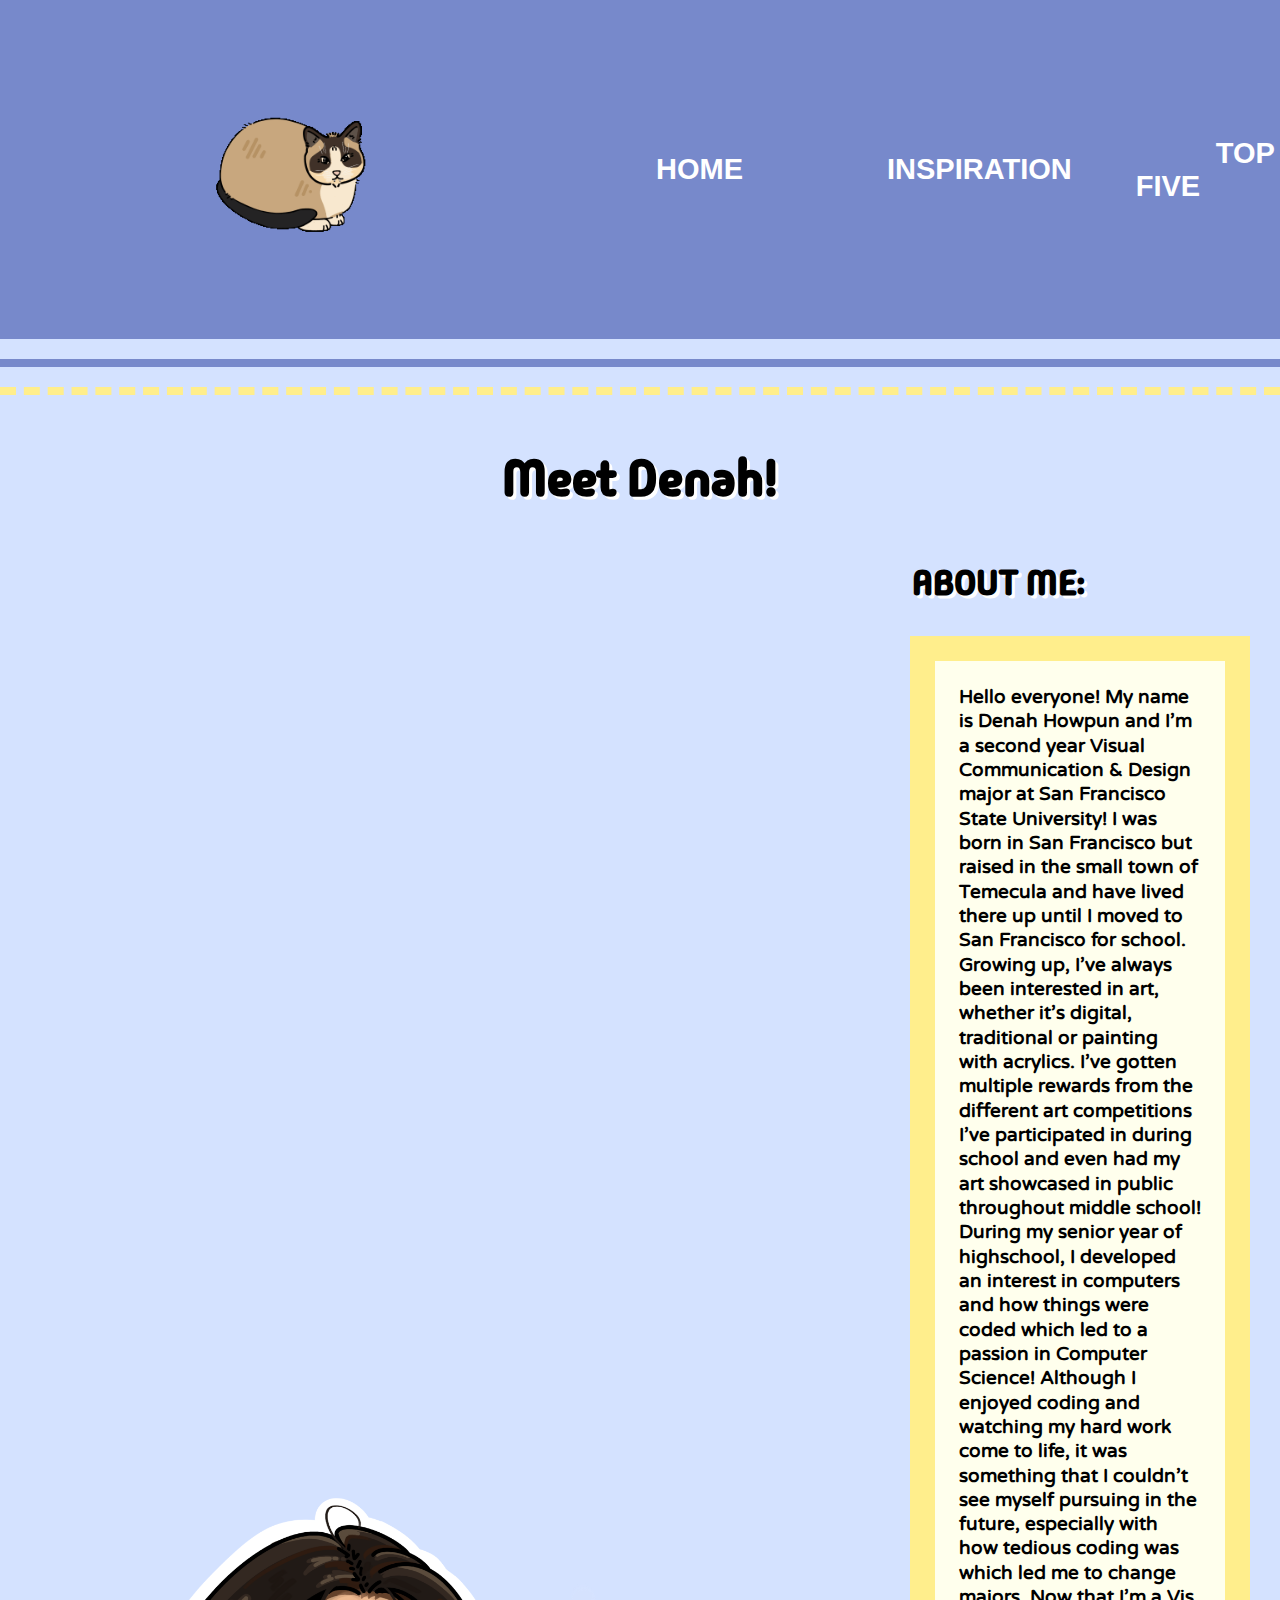
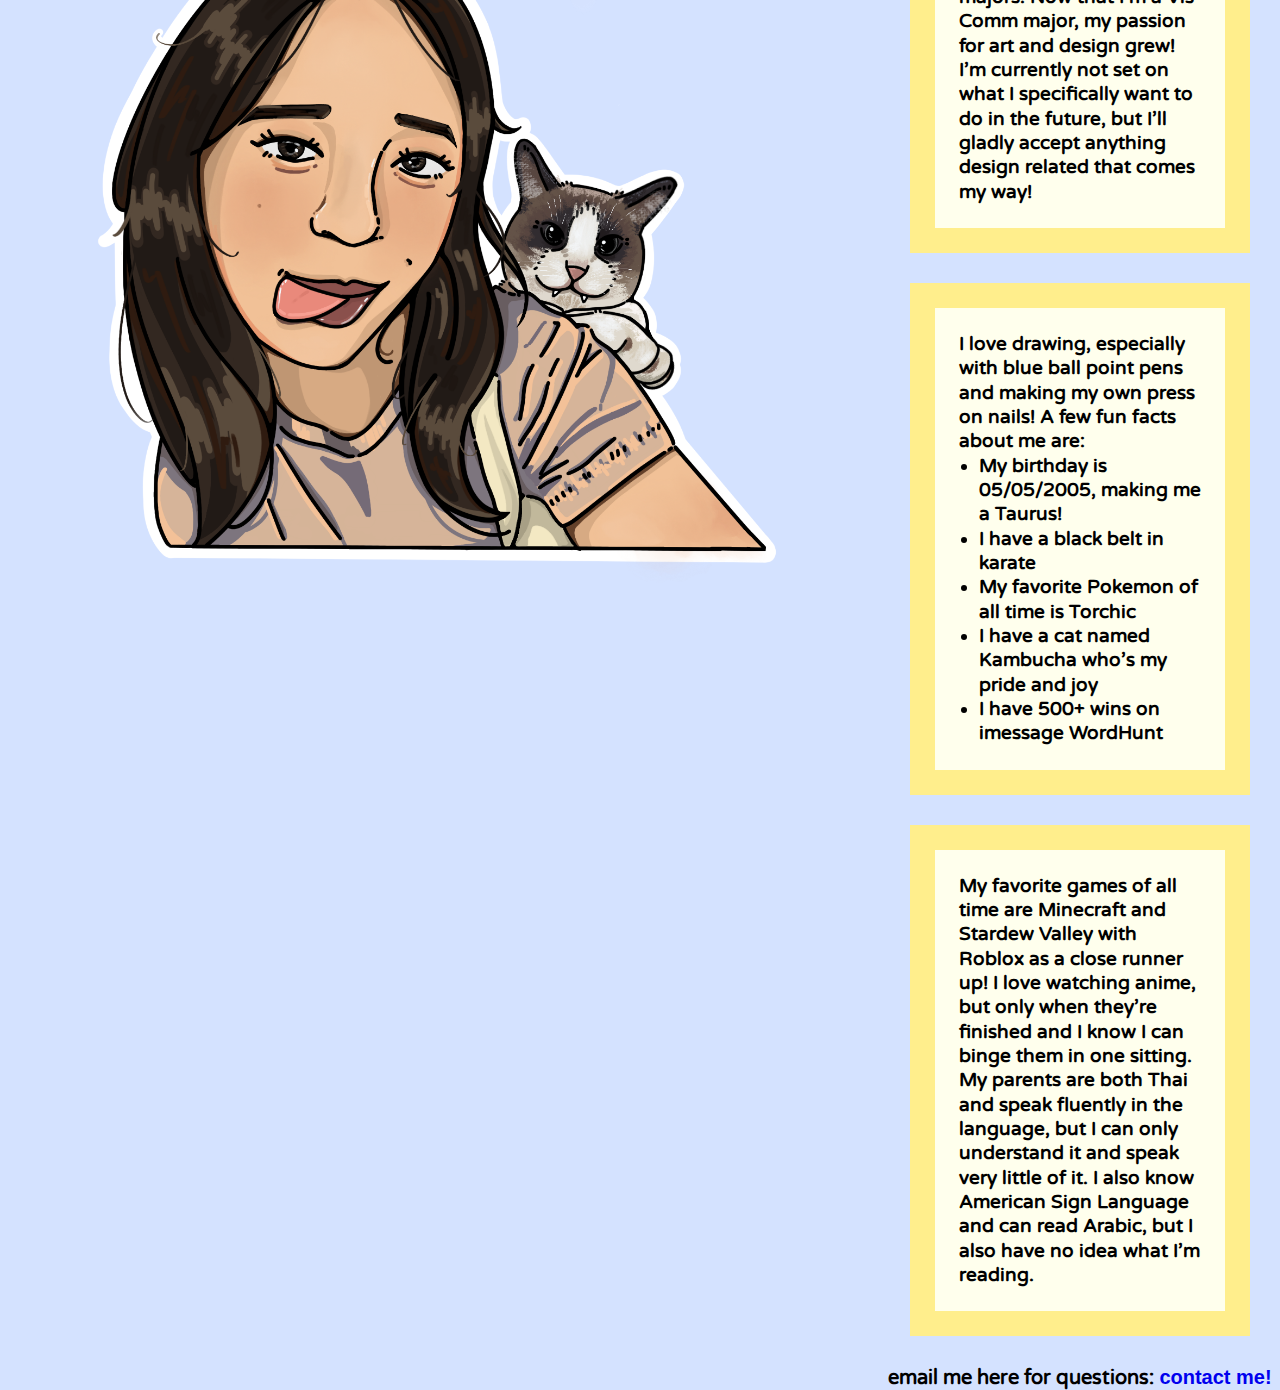
<file: index.html>
<!DOCTYPE html>
<html lang="en">
    <head>
        <meta charset="UTF-8">
        <link rel="stylesheet" href="css/style.css">
        <link rel="stylesheet" href="https://fonts.googleapis.com/css2?family=Varela+Round&display=swap">
        <link rel="stylesheet" href="https://fonts.googleapis.com/css2?family=Lato:ital,wght@0,100;0,300;0,400;0,700;0,900;1,100;1,300;1,400;1,700;1,900&family=Madimi+One&family=Ubuntu:ital,wght@0,300;0,400;0,500;0,700;1,300;1,400;1,500;1,700&family=Varela+Round&display=swap">
    
        <title>Home</title>
    </head>
    <body>

        <header>
            <nav class="navbar">
            <a href="index.html" class="gif-button">
                <img src="img/kambucha.gif"> </a>
            <a href="index.html">home</a>
            <a href="inspiration/index.html">inspiration</a>
            <a href="topFive/index.html"><span class="no-space">top five</span></a>
            </nav>
        </header>

        <div class="horizontal-line"></div>
        <div class="dashed-line"></div>

        <h1>Meet Denah!</h1>

        <section class="homepage">
            <div class="homepage-img">
                <img src="img/selfportrait.png">
                </div>

            </p>
            <div class="home-text">
                <h2>  about me: </h2>
                <h3>
            Hello everyone! My name is Denah Howpun and I’m a second year Visual Communication & Design major at San Francisco State University! 

            I was born in San Francisco but raised in the small town of Temecula and have lived there up until I moved to San Francisco for school. 
            Growing up, I’ve always been interested in art, whether it’s digital, traditional or painting with acrylics. I’ve gotten multiple rewards from the different art competitions I’ve participated in during school and even had my art showcased in public throughout middle school! 
            During my senior year of highschool, I developed an interest in computers and how things were coded which led to a passion in Computer Science! 
            Although I enjoyed coding and watching my hard work come to life, it was something that I couldn’t see myself pursuing in the future, especially with how tedious coding was which led me to change majors. 
            Now that I’m a Vis Comm major, my passion for art and design grew! 
            I’m currently not set on what I specifically want to do in the future, but I’ll gladly accept anything design related that comes my way!
                </h3>
            <h3>
                     I love drawing, especially with blue ball point pens and making my own press on nails! A few fun facts about me are:
                     <ul class="list">
                         <li>My birthday is 05/05/2005, making me a Taurus!</li>
                        <li>I have a black belt in karate</li>
                         <li>My favorite Pokemon of all time is Torchic</li>
                        <li>I have a cat named Kambucha who’s my pride and joy</li>
                        <li>I have 500+ wins on imessage WordHunt</li>
                    </ul>
            </h3>
            <h3>
            My favorite games of all time are Minecraft and Stardew Valley with Roblox as a close runner up! 
            I love watching anime, but only when they’re finished and I know I can binge them in one sitting. 
            My parents are both Thai and speak fluently in the language, but I can only understand it and speak very little of it. 
            I also know American Sign Language and can read Arabic, but I also have no idea what I’m reading.
        </h3>
    </p>
    <footer>
         email me here for questions:
                <a href = "mailto: denah.howpunz224@gmail.com">contact me!</a>
    </footer>
</div>
    </body>
</html>
</file>
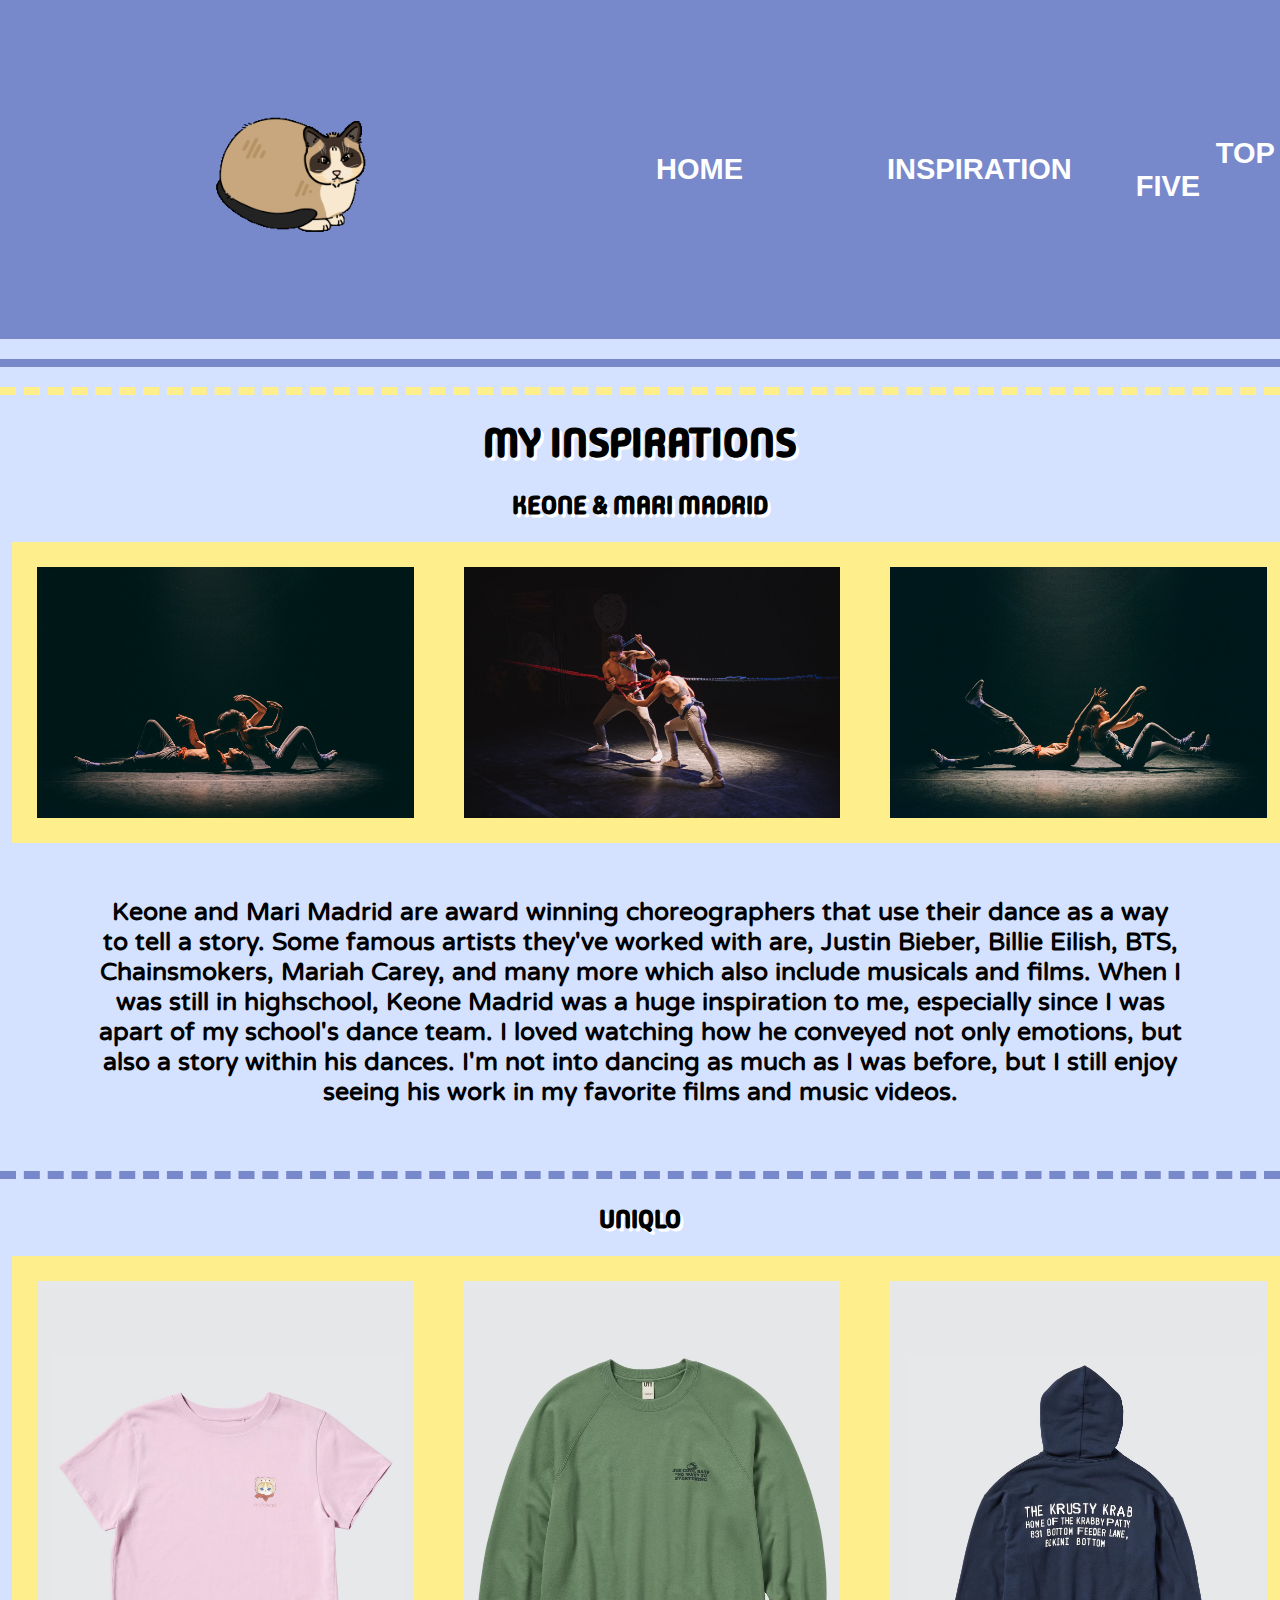
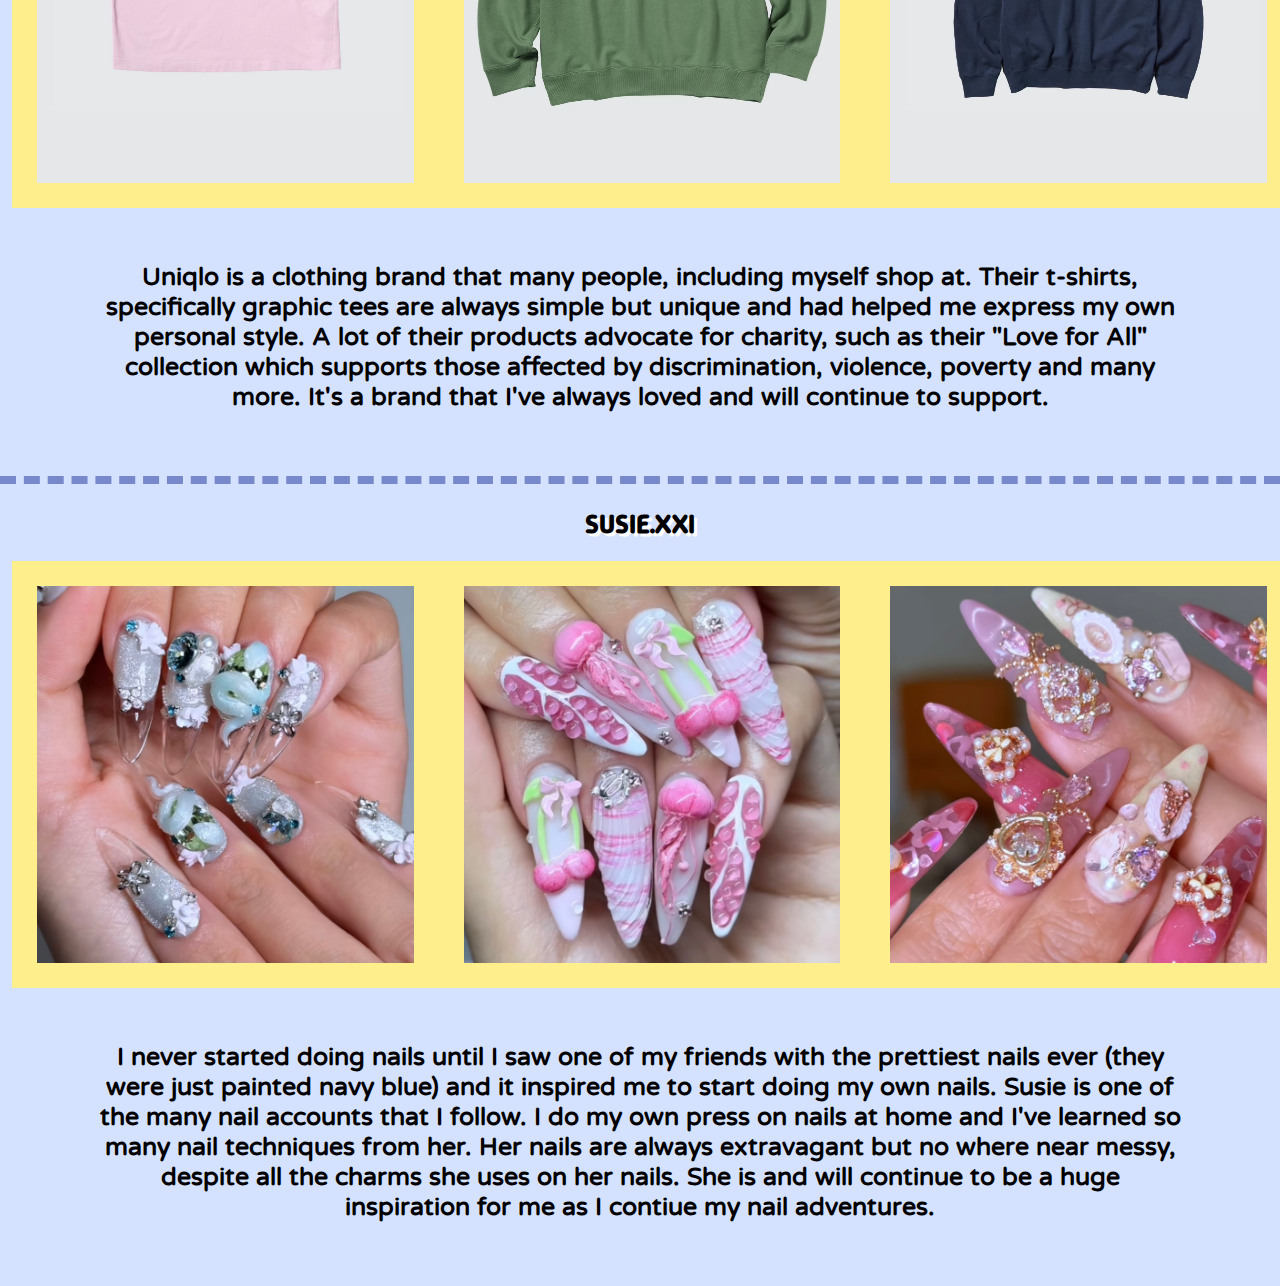
<file: inspiration/index.html>
<!DOCTYPE html>
<html lang="en">
    <head>
        <meta charset="UTF-8">
        <link rel="stylesheet" href="css/style.css">
        <title>My Inspirations!!</title>
    </head>

    <header>
        <nav class="navbar">
        <a href="../index.html" class="gif-button">
            <img src="img/kambucha3.gif"></a>
        <a href="../index.html">home</a>
        <a href="../inspiration/index.html">inspiration</a>
        <a href="../topFive/index.html"><span class="no-space">top five</span></a>
        </nav>
        </header>

        <div class="horizontal-line"></div>
        <div class="dashed-line"></div>
        <div class="vertical-line"></div>

    <body>
        <h1 class="inspo-header"> my inspirations</h1>
        <h2 class="keone-list"> Keone & Mari Madrid </h2>

        <div class="row">
        <div class="keone-container">
            <a href="https://www.keoneandmari.com"><img src="img/keone.jpeg" alt="Keone Madrid"></a>
            <a href="https://youtu.be/ju2mDnpKEOE?si=PNp7BnZfOcYX-xCp"><img src="img/keone2.jpeg" alt="Keone Madrid Identity Video"></a>
            <a href="https://youtu.be/O02JZBLJnXQ?si=gDQ_Ob1FFlmS4fF8"><img src="img/keone3.jpeg" alt="Keone Madrid"></a>
            </div>
            <p class="keone-text"> Keone and Mari Madrid are award winning choreographers that use their dance as a way to tell a story. Some famous artists they've worked with are, Justin Bieber, Billie Eilish, BTS, Chainsmokers, Mariah Carey, and many more which also include musicals and films.
                When I was still in highschool, Keone Madrid was a huge inspiration to me, especially since I was apart of my school's dance team. I loved watching how he conveyed not only emotions, but also a story within his dances. I'm not into dancing as much as I was before, but I still enjoy
                seeing his work in my favorite films and music videos. </p>

                <div class="dashed-bottom"></div>

          <h2 class="uniqlo-list"> Uniqlo </h2>
          <div class="row">
          <div class="uniqlo-container">
            <a href="https://www.uniqlo.com/us/en/"><img src="img/uniqlo1.avif" alt="Uniqlo Apparel"></a>
            <a href="https://www.uniqlo.com/us/en/special-feature/ut"><img src="img/uniqlo3.avif" alt="Uniqlo Apparel"></a>
            <a href="https://www.uniqlo.com/us/en/contents/feature/peace-for-all/"><img src="img/uniqlo5.avif" alt="Uniqlo Apparel"></a>
          </div>
          <p class="uniqlo-text"> Uniqlo is a clothing brand that many people, including myself shop at. Their t-shirts, specifically graphic tees are always simple but unique and had helped me express my own personal style. A lot of their products advocate for charity, such as their 
            "Love for All" collection which supports those affected by discrimination, violence, poverty and many more. It's a brand that I've always loved and will continue to support. </p>

            <div class="dashed-bottom"></div>

          <h2 class="susie-list"> susie.xxi </h2>
          <div class="row">
          <div class="susie-container">
            <a href="https://www.instagram.com/susie.xxi?utm_source=ig_web_button_share_sheet&igsh=ZDNlZDc0MzIxNw=="><img src="img/nails1.jpg" alt="Susie Nails"></a>
            <a href="https://www.tiktok.com/@susiexxi?is_from_webapp=1&sender_device=pc"><img src="img/nails2.jpg" alt="Susie Nails"></a>
            <a href="https://youtube.com/@susiexxi?si=P__yLx_3VLeN6wrx"><img src="img/nails3.jpg" alt="Susie Nails"></a>
          </div>
          <p class="susie-text"> I never started doing nails until I saw one of my friends with the prettiest nails ever (they were just painted navy blue) and it inspired me to start doing my own nails. Susie is one of the many nail accounts that I follow. I do my own press on nails at home
            and I've learned so many nail techniques from her. Her nails are always extravagant but no where near messy, despite all the charms she uses on her nails. She is and will continue to be a huge inspiration for me as I contiue my nail adventures. </p>
        </div>      
    </body>
</html>
</file>
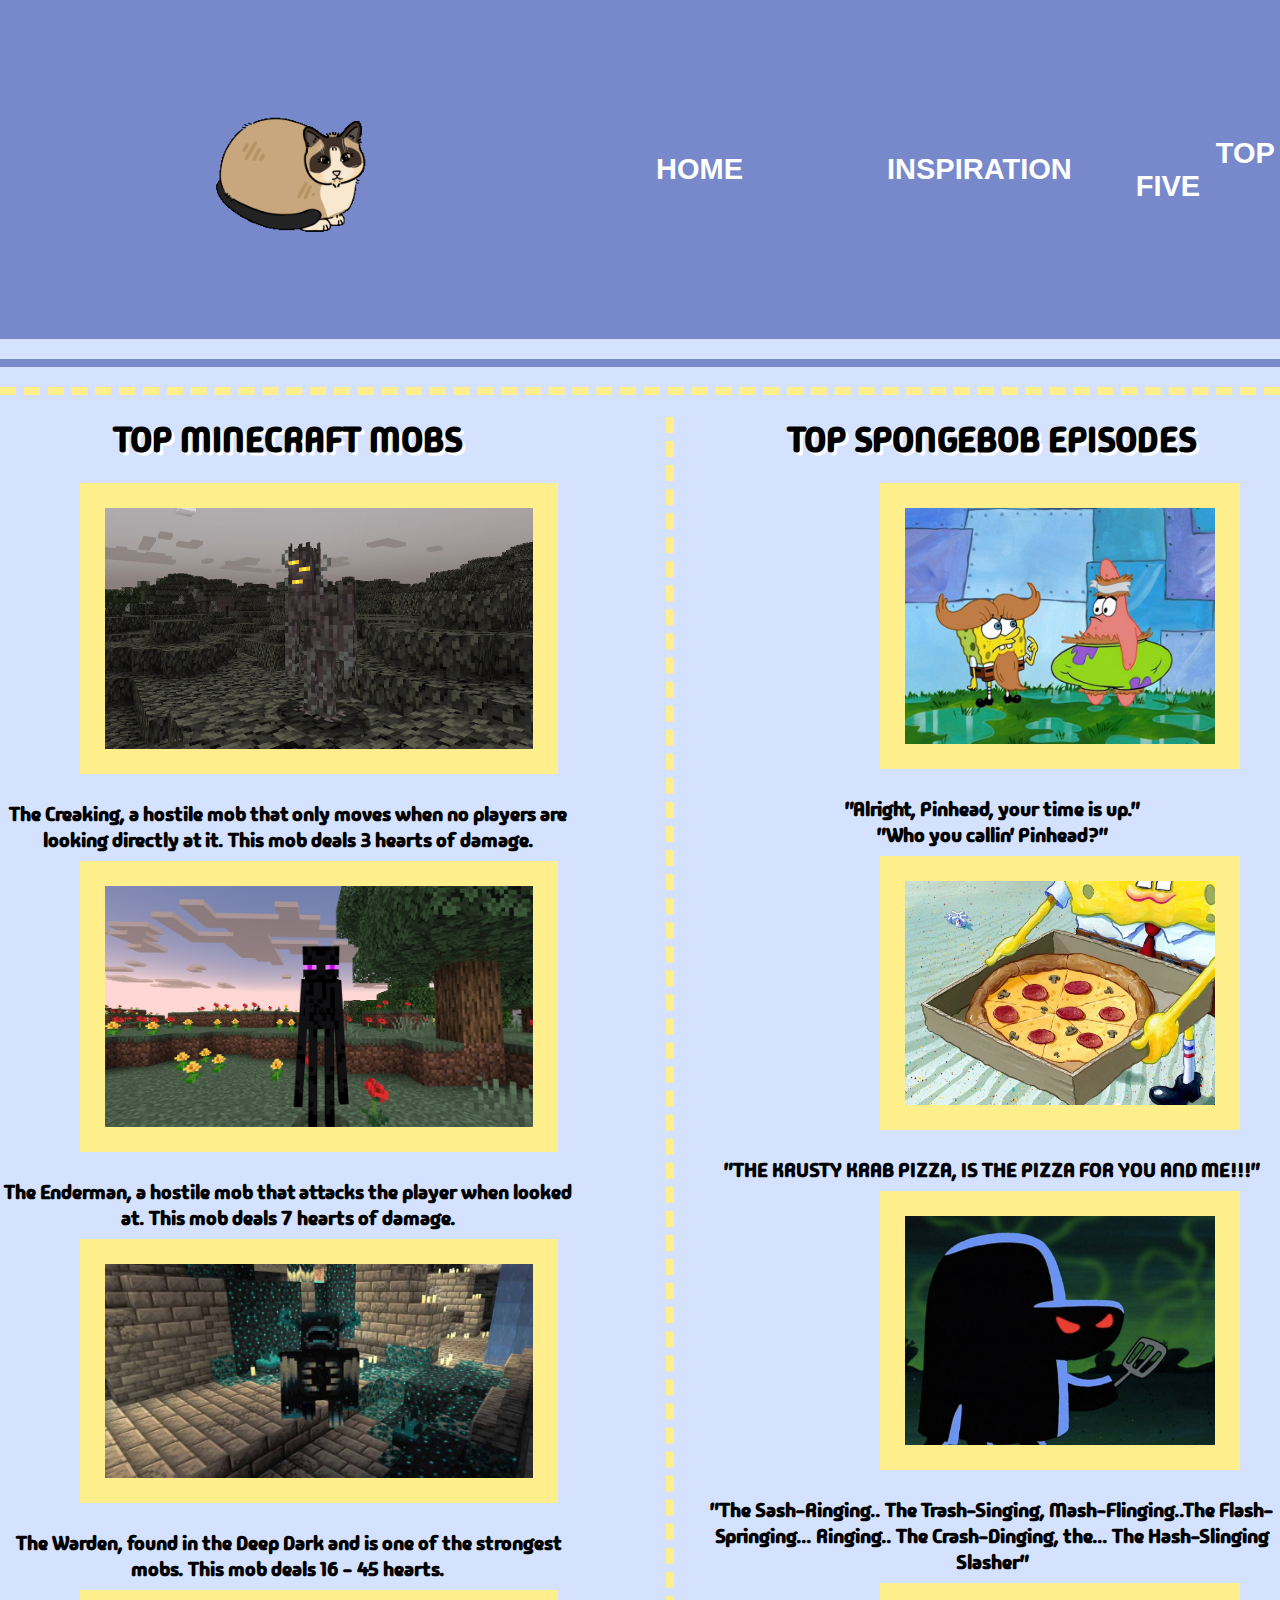
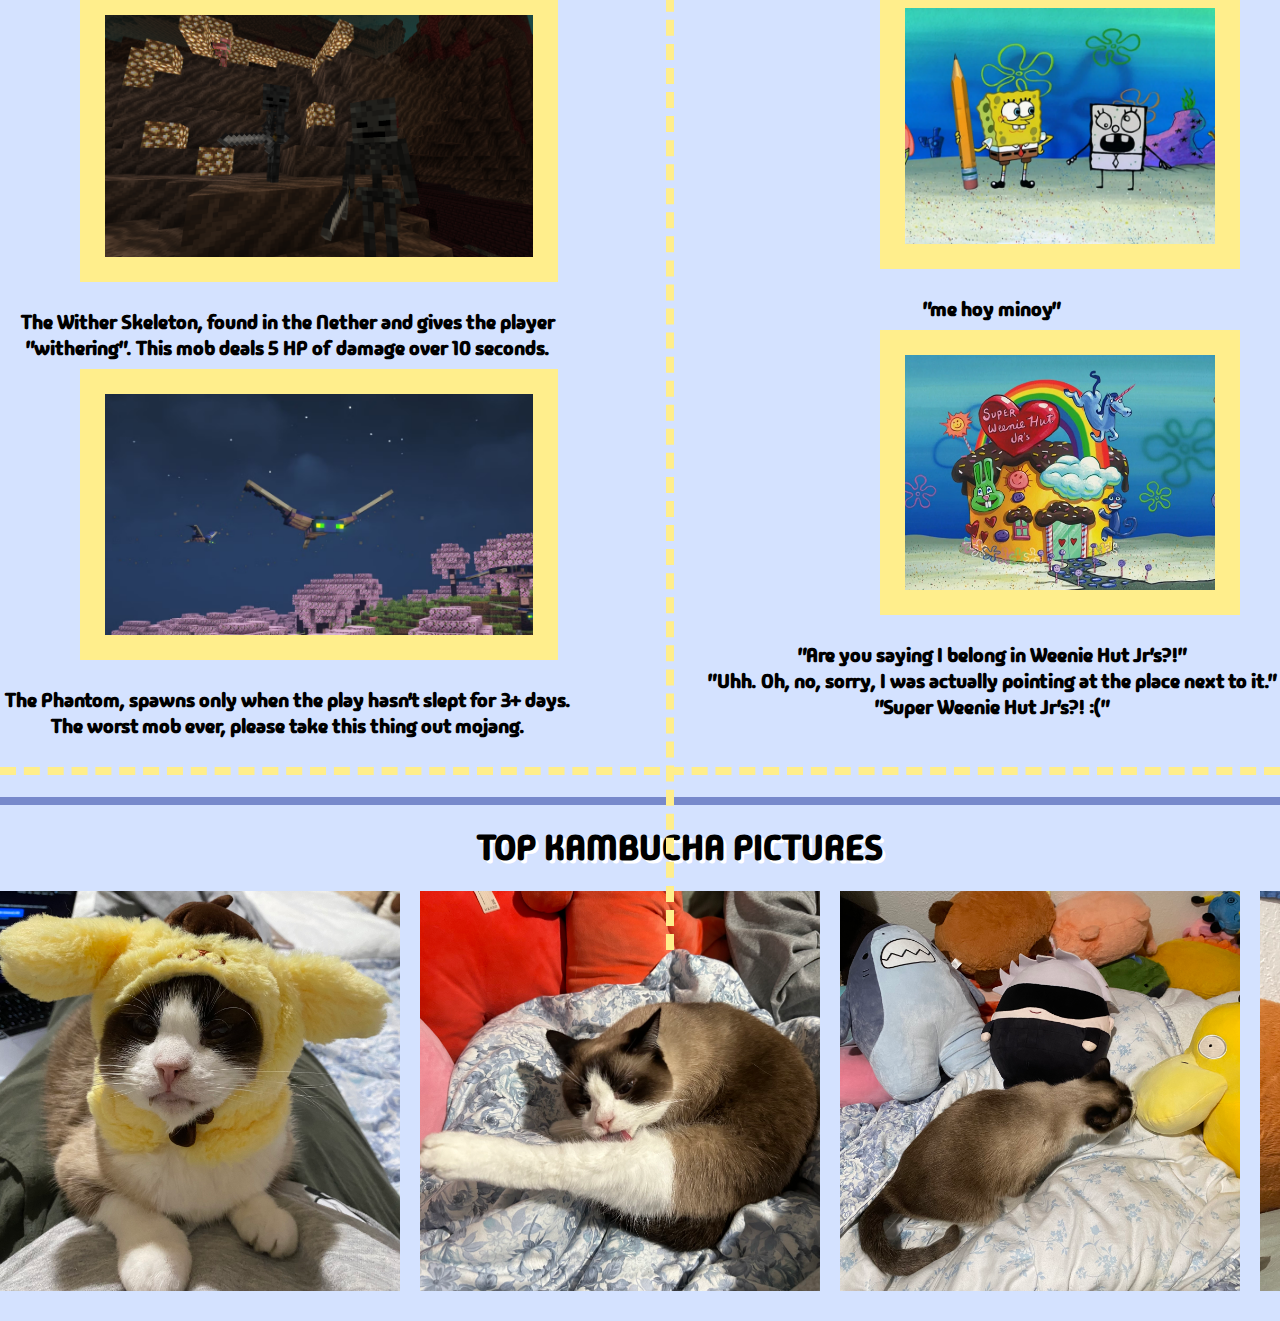
<file: topFive/index.html>
<!DOCTYPE html>
<html lang="en">
    <head>
        <meta charset="UTF-8">
        <link rel="stylesheet" href="css/style.css">
        <title>My Top Fives!!</title>
    </head>
    <body>

        <header>
        <nav class="navbar">
        <a href="../index.html" class="gif-button">
            <img src="img/kambucha2.gif"></a>
        <a href="../index.html">home</a>
        <a href="../inspiration/index.html">inspiration</a>
        <a href="../topFive/index.html"><span class="no-space">top five</span></a>
        </nav>
        </header>

        <div class="horizontal-line"></div>
        <div class="dashed-line"></div>
        <div class="vertical-line"></div>

        <div class="top-list">
            <div class="column">
                <h2 class="list-header"> top minecraft mobs </h2>
                <a href="https://minecraft.fandom.com/wiki/Creaking"><img src="img/minecraft-the-creaking-.jpg.webp"></a>
                <h2 class="image-title"> The Creaking, a hostile mob that only moves when no players are looking directly at it. This mob deals 3 hearts of damage.</h2>
                <a href="https://minecraft.fandom.com/wiki/Enderman"><img src="img/enderman.jpg"></a>
                <h2 class="image-title"> The Enderman, a hostile mob that attacks the player when looked at. This mob deals 7 hearts of damage.</h2>
                <a href="https://minecraft.fandom.com/wiki/Warden"><img src="img/warden.avif"></a>
                <h2 class="image-title"> The Warden, found in the Deep Dark and is one of the strongest mobs. This mob deals 16 - 45 hearts.</h2>
                <a href="https://minecraft.fandom.com/wiki/Wither_Skeleton"><img src="img/wither.png.webp"></a>
                <h2 class="image-title"> The Wither Skeleton, found in the Nether and gives the player "withering". This mob deals 5 HP of damage over 10 seconds.</h2>
                <a href="https://minecraft.fandom.com/wiki/Phantom"><img src="img/phantom.avif"></a>
                <h2 class="image-title"> The Phantom, spawns only when the play hasn't slept for 3+ days. The worst mob ever, please take this thing out mojang.</h2>
            </div>
            <div class="column">
                <h2 class="list-header"> top spongebob episodes </h2>
                <a href="https://spongebob.fandom.com/wiki/Dirty_Dan"><img src="img/dirtydan.webp"></a>
                <h2 class="image-title">"Alright, Pinhead, your time is up." 
                    <br>"Who you callin' Pinhead?"</h2>
                <a href="https://spongebob.fandom.com/wiki/Pizza_Delivery"><img src="img/krustypizza.webp"></a>
                <h2 class="image-title">"THE KRUSTY KRAB PIZZA, IS THE PIZZA FOR YOU AND ME!!!"</h2>
                <a href="https://spongebob.fandom.com/wiki/Graveyard_Shift"><img src="img/slasher.webp"></a>
                <h2 class="image-title">"The Sash-Ringing.. The Trash-Singing, Mash-Flinging..The Flash-Springing... Ringing.. The Crash-Dinging, the... The Hash-Slinging Slasher"</h2>
                <a href="https://spongebob.fandom.com/wiki/Frankendoodle"><img src="img/doodlebob.webp"></a>
                <h2 class="image-title">"me hoy minoy"</h2>
                <a href="https://spongebob.fandom.com/wiki/No_Weenies_Allowed"><img src="img/weeniejr.webp"></a>
                <h2 class="image-title">"Are you saying I belong in Weenie Hut Jr's?!"
                    <br>
                    "Uhh. Oh, no, sorry, I was actually pointing at the place next to it."
                    <br>
                    "Super Weenie Hut Jr's?! :("</h2>
            </div>
          </div>

          <div class="dashed-bottom"></div>
          <div class="bottom-line"></div>
        
          <div class="gallery-container">
            <h2 class="gallery-header"> top kambucha pictures </h2>
            <div class="kambucha-gallery">
              <img src="img/kam1.jpeg" alt="Image 1" />
              <img src="img/kam2.jpeg" alt="Image 2" />
              <img src="img/kam3.jpeg" alt="Image 3" />
              <img src="img/kam4.jpeg" alt="Image 4" />
              <img src="img/kam5.jpeg" alt="Image 5" />
              <img src="img/kam6.jpeg" alt="Image 6" />
              <img src="img/kam7.jpeg" alt="Image 7" />
              <img src="img/kam8.jpeg" alt="Image 8" />
              <img src="img/kam9.jpeg" alt="Image 9" />
              <img src="img/kam1.jpeg" alt="Image 1" />
              <img src="img/kam2.jpeg" alt="Image 2" />
              <img src="img/kam3.jpeg" alt="Image 3" />
              <img src="img/kam4.jpeg" alt="Image 4" />
              <img src="img/kam5.jpeg" alt="Image 5" />
              <img src="img/kam6.jpeg" alt="Image 6" />
              <img src="img/kam7.jpeg" alt="Image 7" />
              <img src="img/kam8.jpeg" alt="Image 8" />
              <img src="img/kam9.jpeg" alt="Image 9" />
            </div>
          </div>
    </body>
    </html>
</file>
<file: css/style.css>
@import url("https://fonts.googleapis.com/css2?family=Lato:ital");
@import url("https://fonts.googleapis.com/css2?family=Madimi+One"); 
@import url("https://fonts.googleapis.com/css2?family=Varela+Round");

*{
    margin: 0;
    padding: 0;
    box-sizing: border-box;
    text-decoration: none;
    border: none;
    outline: none;
    font-family: 'Roboto', sans-serif;
}

body{
background-color: #d4e2ff;
}

.navbar {
    display: flex;
    font-weight: bold;
    align-items: center;
    background-color: #7789CB;
    color: #ffffed;
    font-size: 29px;
    text-transform: uppercase;
    width: 100%;
    text-indent: 5rem; 
}

header a{
    color: #fff;
    padding: 1rem;
    margin: 0 1rem;
    transition: all 0.3s ease;
}

.horizontal-line {
    width: 100%;       
    height: 8px;       
    background-color: #7789CB;  
    margin: 20px 0;    
}

.dashed-line {
    width: 100%;
    height: 10px;
    border-top: 8px dashed #FFEE8C;
    margin: 20px 0;
}

.no-space {
    word-spacing: 0;
}

.gif-button {
    transition: transform 0.3s ease, border-color 0.3s ease;
}

.gif-button img{
    width: 25rem;
    height: auto;
}

h1 {
    font-family: 'Madimi One', static;
    text-align: center;
    font-size: 50px;
    text-shadow: 3px 3px #fff;
    margin-bottom: 3rem;
    margin-top: 3rem;
}

h2 {
    font-family: 'Madimi One', static;
    text-transform: uppercase;
    padding-left: 2rem;
    font-weight: bold;
    font-size: 35px;
    text-shadow: 3px 3px #fff;
}

.homepage {
    display: flex;
    justify-content: center;
    align-items: center;
}

.homepage-img img {
    position: relative;
    width: 55rem;
}
.home-text h3{
    font-family: 'Varela Round', static;
    display: column;
    margin: 30px;
    border: 25px solid #FFEE8C;
    background-color: #ffffed;
    padding: 1.5rem;
    line-height: 1.3;
}

.list {
    margin-left: 20px;
}

li {
    font-family: 'Varela Round', static;
}

footer {
    text-align: center;
    font-size: 20px;
    font-family: 'Varela Round', static;
    font-weight: bold;
}
</file>
<file: inspiration/css/style.css>
@import url("https://fonts.googleapis.com/css2?family=Lato:ital");
@import url("https://fonts.googleapis.com/css2?family=Madimi+One"); 
@import url("https://fonts.googleapis.com/css2?family=Varela+Round");

* {
    margin: 0;
    padding: 0;
    box-sizing: border-box;
    text-decoration: none;
    border: none;
    outline: none;
    font-family: 'Roboto', sans-serif;
}

body{
    background-color: #d4e2ff;
    }

    .horizontal-line {
        width: 100%;       
        height: 8px;       
        background-color: #7789CB;  
        margin: 20px 0;    
    }
    
    .dashed-line {
        width: 100%;
        height: 10px;
        border-top: 8px dashed #FFEE8C;
        margin: 20px 0;
    }

    .dashed-bottom {
        width: 100%;
        height: 12px;
        border-top: 8px dashed #7789CB;
        margin: 20px 0;
    }

    /* NAVIGATION SECTION */
    .navbar {
        display: flex;
        font-weight: bold;
        align-items: center;
        background-color: #7789CB;
        color: #ffffed;
        font-size: 29px;
        text-transform: uppercase;
        width: 100%;
        text-indent: 5rem; 
    }

    .no-space {
        word-spacing: 0;
    }

    .gif-button {
        transition: transform 0.3s ease, border-color 0.3s ease;
    }
    
    .gif-button img{
        width: 25rem;
        height: auto;
    }

    header a{
        color: #fff;
        padding: 1rem;
        margin: 0 1rem;
        transition: all 0.3s ease;
    }

    /* IMAGES SECTION */

    .inspo-header {
        font-family: 'Madimi One', static;
        font-size: 40px; 
        font-weight: bold;  
        text-align: center;
        margin-bottom: 20px; 
        text-transform: uppercase;
        text-shadow: 3px 3px #fff;
    }

    .keone-text, .uniqlo-text, .susie-text {
        text-align: center;
        font-size: 25px;
        margin-top: 20px;
        margin-bottom: 4rem;
        margin-left: 3rem;
        margin-right: 3rem;
        font-family: Arial, sans-serif;
        font-family: 'Varela Round', static;
        font-weight: bold;
        padding: 0px 50px;
    }

    /* KEONE MADRID IMAGES SECTION */
    .keone-list {
        font-family: 'Madimi One', static;
        font-size: 25px; 
        font-weight: bold;  
        text-align: center;
        margin-bottom: 20px; 
        text-transform: uppercase;
        text-shadow: 3px 3px #fff;
    }
      
      .keone-container {
        display: flex;
        justify-content: center; 
        align-items: center;
      }
      
      .keone-container img {
        width: 35rem;
        height: auto;
        margin: 0 12px;
        max-width: 100%; 
        border: 25px solid #FFEE8C;
        margin-bottom: 30px; 
      }

      /* UNIQLO IMAGES SECTION */

      .uniqlo-list {
        font-family: 'Madimi One', static;
        font-size: 25px; 
        font-weight: bold;  
        text-align: center;
        margin-bottom: 20px; 
        text-transform: uppercase;
        text-shadow: 3px 3px #fff;
    }
      
      .uniqlo-container {
        display: flex;
        justify-content: center; 
        align-items: center;
      }
      
      .uniqlo-container img {
        width: 35rem;
        height: auto;
        margin: 0 12px;
        max-width: 100%; 
        border: 25px solid #FFEE8C;
        margin-bottom: 30px; 
      }

      /* SUSIE NAILS IMAGES SECTION */

      .susie-list {
        font-family: 'Madimi One', static;
        font-size: 25px; 
        font-weight: bold;  
        text-align: center;
        margin-bottom: 20px; 
        text-transform: uppercase;
        text-shadow: 3px 3px #fff;
    }
      
      .susie-container {
        display: flex;
        justify-content: center; 
        align-items: center;
      }
      
      .susie-container img {
        width: 35rem;
        height: auto;
        margin: 0 12px;
        max-width: 100%; 
        border: 25px solid #FFEE8C;
        margin-bottom: 30px; 
      }
</file>
<file: topFive/css/style.css>
@import url("https://fonts.googleapis.com/css2?family=Lato:ital");
@import url("https://fonts.googleapis.com/css2?family=Madimi+One"); 
@import url("https://fonts.googleapis.com/css2?family=Varela+Round");

*{
    margin: 0;
    padding: 0;
    box-sizing: border-box;
    text-decoration: none;
    border: none;
    outline: none;
    font-family: 'Roboto', sans-serif;
}

body{
    background-color: #d4e2ff;
    }

    .horizontal-line {
        width: 100%;       
        height: 8px;       
        background-color: #7789CB;  
        margin: 20px 0;    
    }
    
    .dashed-line {
        width: 100%;
        height: 10px;
        border-top: 8px dashed #FFEE8C;
        margin: 20px 0;
    }
    .vertical-line {
      border-left: 8px dashed #FFEE8C;
      height: 237%;
      position:absolute;
      left: 52%;
    }

    .dashed-bottom{
        width: 100%;
        height: 10px;
        border-top: 8px dashed #FFEE8C;
        margin: 20px 0;
    }

    .bottom-line {
        width: 100%;       
        height: 8px;       
        background-color: #7789CB;  
        margin: 20px 0;  
    }

                 /* NAVIGATION SECTION */
  .navbar {
        display: flex;
        font-weight: bold;
        align-items: center;
        background-color: #7789CB;
        color: #ffffed;
        font-size: 29px;
        text-transform: uppercase;
        width: 100%;
        text-indent: 5rem; 
    }

    .no-space {
        word-spacing: 0;
    }

    /* a friend told me about it and showed me how to do it, but they never told me where they got it from T_T */
    .gif-button {
        transition: transform 0.3s ease, border-color 0.3s ease;
    }
    
    .gif-button img{
        width: 25rem;
        height: auto;
    }

    header a{
        color: #fff;
        padding: 1rem;
        margin: 0 1rem;
        transition: all 0.3s ease;
    }


                 /* LISTS & COLUMNS */
    /* used code from this website to get my columns!!: https://www.w3schools.com/howto/howto_js_image_grid.asp  */

    .top-five h1{ 
        font-family: 'Madimi One', static;
        display: column;
        margin: 30px;
        text-align:left;
    }

    .spongebob-episodes h1{
        font-family: 'Madimi One', static;
        display: column;
        margin: 30px;
        text-align: left;
    }

    .top-list {
        display: flex;
        justify-content: space-between;
      }

      .image-title {
        text-align: center; 
        font-family: 'Madimi One', static;
        font-size: 20px; 
        margin-bottom: 8px;
      }

      .list-header {
        font-family: 'Madimi One', static;
        font-size: 35px; 
        font-weight: bold;  
        text-align: center;
        margin-bottom: 20px; 
        text-transform: uppercase;
        text-shadow: 3px 3px #fff;
      }

      .column {
        width: 45%; /* width of each column */
      }
      
      .column img {
        width: 100%;
      }
      
      .column:first-child img {
        width: 83%; 
        margin-bottom: 23px; 
        border: 25px solid #FFEE8C;
        margin-left: 5rem;
      }

      .column:nth-child(2) img {
        width: 62.5%; 
        margin-bottom: 23px; 
        border: 25px solid #FFEE8C;
        margin-left: 11rem;
      }

      /* KAMBUCHA GALLERY PICTURES */

      /* used code from this website to get the gallery to scroll!: https://www.html.am/html-codes/marquees/css-scrolling-image.cfm#:~:text=To%20make%20a%20scrolling%20image,so%20the%20image%20scrolls%20too. */


      .gallery-header{
        font-family: 'Madimi One', static;
        font-size: 35px; 
        font-weight: bold;  
        text-align: center;
        margin-bottom: 20px; 
        text-transform: uppercase;
        text-shadow: 3px 3px #fff;
        margin-left: 5rem;
      }

      .gallery-container {
        width: 100%;
        overflow: hidden; 
        margin-bottom: 30px;
      }

      .kambucha-gallery {
        display: flex;
        width: max-content;
        animation: scrollGallery 47s linear infinite; 
      }

      .kambucha-gallery img {
        width: 25rem;
        height: auto;
        margin-right: 20px;
      }

      .kambucha-gallery::after {
        content: "";
        width: 25rem;
        height: auto;
        flex-shrink: 0;
      }      

      @keyframes scrollGallery {
        0% {
          transform: translateX(0);
        }
        100% {
          transform: translateX(-72%); 
        }
      }
</file>
